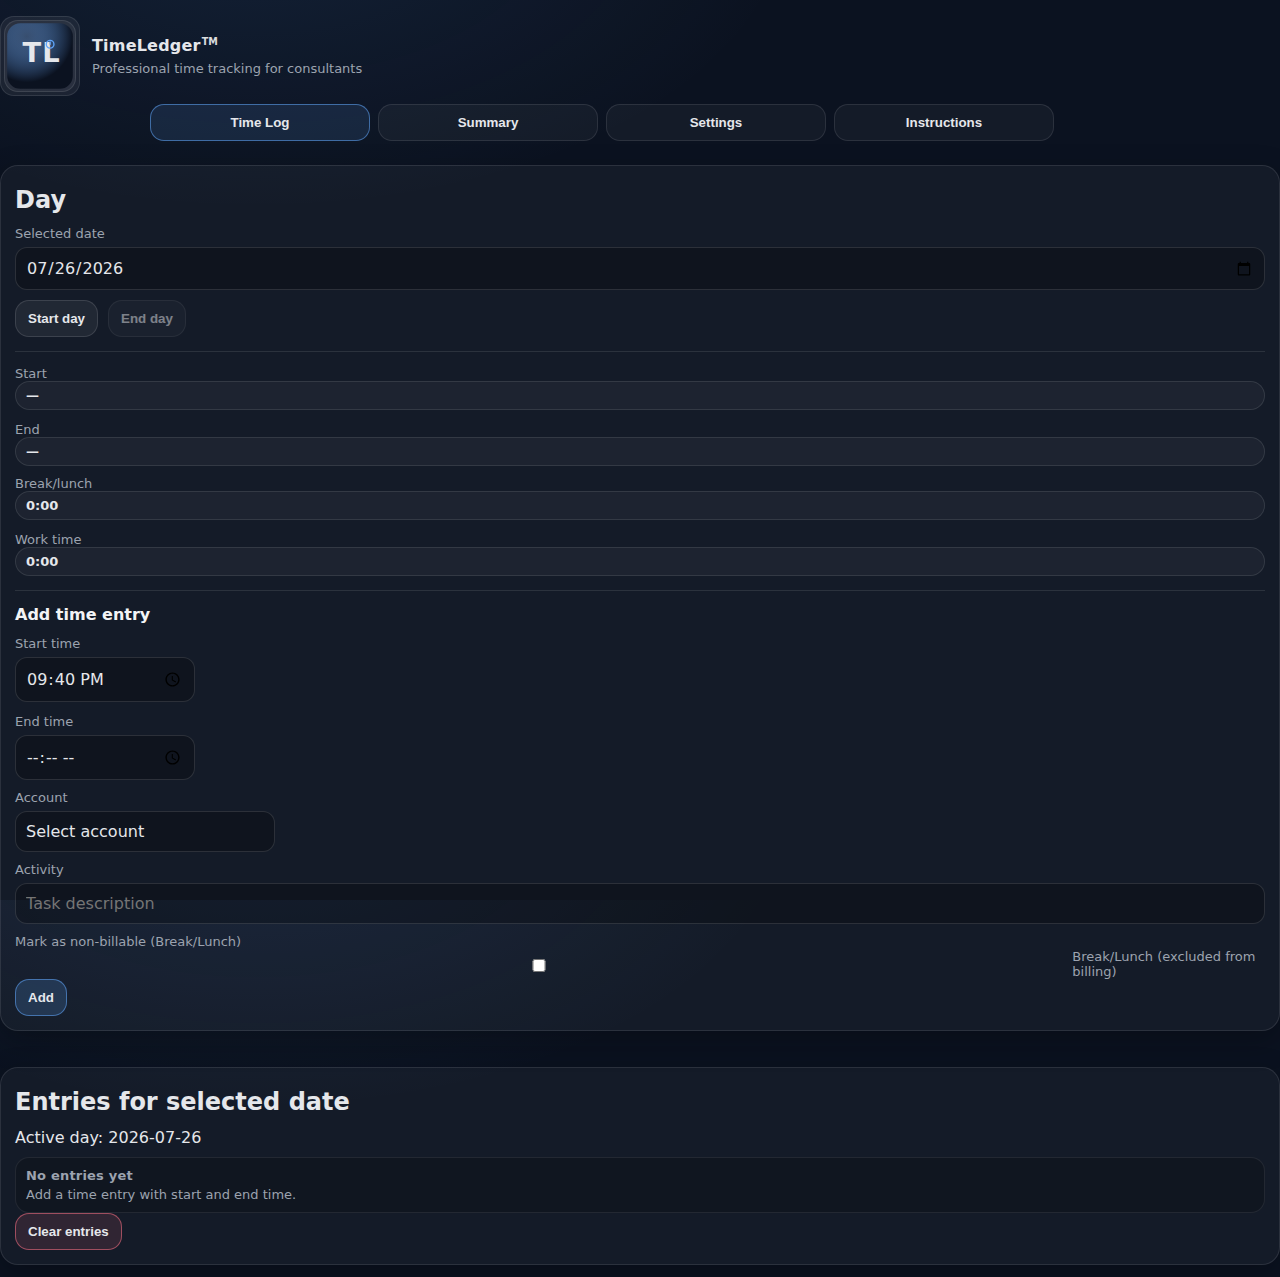
<file: index.html>
<!doctype html>
<html lang="sv">
<head>
  <meta name="mobile-web-app-capable" content="yes">
  <meta charset="utf-8" />
  <meta name="viewport" content="width=device-width, initial-scale=1" />
  <title>Faktura – Jubrion AB</title>
  <link rel="stylesheet" href="styles.css?v=26" />
  <link rel="manifest" href="manifest.webmanifest" />
  <meta name="theme-color" content="#60a5fa" />
  <link rel="icon" sizes="192x192" href="icons/icon-192.png" />
  <link rel="apple-touch-icon" href="icons/icon-192.png" />
  <meta name="apple-mobile-web-app-capable" content="yes" />
  <meta name="apple-mobile-web-app-status-bar-style" content="default" />

  
</head>
<body>
  <header class="topbar">
    <div class="brand">
      <div class="logo">
       <img src="icons/timmeloggen-logo.svg" alt="TimeLedger" class="logoImg" />
      </div>
      <div>
        <div class="title">
          TimeLedger<span class="tm">TM</span>
        </div>
        <div class="sub">
          Professional time tracking for consultants
        </div>
      </div>
    </div>


  </header>

  <nav class="tabs">
    <button class="tab active" data-tab="log">Time Log</button>
    <button class="tab" data-tab="history">Summary</button>
    <button class="tab" data-tab="settings">Settings</button>
    <button class="tab" data-tab="instructions">Instructions</button>
  </nav>
  

  
  <main class="container">

    <!-- Konton -->
    <section class="panel" id="tab-accounts">
      <div class="card">

        <div class="row" style="margin-bottom:10px;">
          <button type="button" class="secondary" id="backToSettingsBtn">Back to Settings</button>
        </div>

        <h2>Accounts/Projects</h2>

        <div class="row">
          <div class="grow">
            <input id="accountName" type="text" placeholder="Eg: 3010, Account X, Customer Y..." />
          </div>
          <button id="addAccountBtn" class="primary">Add Entry</button>
        </div>

        <div class="list" id="accountList"></div>
      </div>
    </section>

    <!-- Tidsloggning -->
    <section class="panel active" id="tab-log">
      <div class="grid">
        <div class="card">
          <h2>Day</h2>
      
        <div class="row">
          <div class="grow">
            <label>Selected date</label>
            <input id="activeDate" type="date" />
          </div>
        </div>

        <div class="row">
          <button id="startDayBtn">Start day</button>
          <button id="endDayBtn" class="secondary">End day</button>
        </div>

          <hr class="sep" />

          <div class="grid">
            <div>
              <label>Start</label>
              <div class="pill" id="dayStartView">—</div>
            </div>
            <div>
              <label>End</label>
              <div class="pill" id="dayEndView">—</div>
            </div>
          </div>

          <div class="grid" style="margin-top:10px;">
            <div>
              <label>Break/lunch</label>
              <div class="pill" id="breakView">0:00</div>
            </div>
            <div>
              <label>Work time</label>
              <div class="pill" id="workView">0:00</div>
            </div>
          </div>

          <hr class="sep" />

          <h3>Add time entry</h3>

          <div class="grid">
            <div>
              <label>Start time</label>
              <input id="slotStart" type="time" />
            </div>
            <div>
              <label>End time</label>
              <input id="slotEnd" type="time" />
            </div>
          </div>

          <div style="margin-top:10px;">
            <label>Account</label>
            <select id="slotAccount"></select>
          </div>

          <div style="margin-top:10px;">
            <label>Activity</label>
            <input id="slotText" type="text" placeholder="Task description" />
          </div>

          <div class="checklist" style="margin-top:10px;">
            <div class="rowline">
              <label class="badge">Mark as non-billable (Break/Lunch)</label>
              <label style="display:flex; gap:10px; align-items:center; margin:0;">
                <input id="slotIsBreak" type="checkbox" />
                <span class="muted">Break/Lunch (excluded from billing)</span>
              </label>

              <div style="flex:1"></div>
              <button id="addSlotBtn" class="primary">Add</button>
            </div>
          </div>
        </div>

        <div class="card">
          <h2>Entries for selected date</h2>
          <div class="hint" id="dayKeyView"></div>

          <div class="list" id="slotList"></div>

          <div class="actions">
            <button id="clearTodayBtn" class="danger">Clear entries</button>
          </div>
        </div>
      </div>
    </section>

    <!-- Sammanställning -->
    <section class="panel" id="tab-history">
      <div class="card">
        <h2>Summary</h2>
       
        <div class="row">
          <div class="grow">
            <label>Period</label>
            <select id="periodType">
              <option value="day">Day</option>
              <option value="week">Week</option>
              <option value="month">Month</option>
            </select>
          </div>

          <div class="grow">
            <label>Date</label>
            <input id="periodDate" type="date" />
          </div>

          <button id="refreshHistoryBtn" class="primary">Refresh</button>
        </div>

        <hr />

        <h3>Supporting documents</h3>
        <p class="muted">Export for selected month and account (billable hours only)</p>

        <div class="row">
          <div class="grow">
            <label>Account</label>
            <select id="invoiceAccount"></select>
          </div>

          <div class="grow">
            <label>Month</label>
            <input id="invoiceMonth" type="month" />
          </div>

          <button id="openInvoiceHtmlBtn" class="secondary">Open invoice</button>
          <button id="openUnderlagHtmlBtn" class="secondary">Open details</button>
        </div>
        
        <hr />

        <h3>Forecast (target 3,2 h per working day)</h3>
        <p class="muted">Based on hours to date and continued pace toward target.</p>

        <div class="grid">
          <div class="card" style="margin:0;">
            <h3>Forecast</h3>
            <div id="forecastBox"></div>
          </div>
        </div>

        <div class="grid">
          <div class="card" style="margin:0;">
            <h3>Overview</h3>
            <div id="overviewBox"></div>
          </div>

          <div class="card" style="margin:0;">
            <h3>Per account</h3>
            <div id="perAccountBox"></div>
          </div>
        </div>

        <hr class="sep" />

        <h3>Time entries</h3>
        <div class="list" id="historyList"></div>
      </div>
    </section>

    <section class="panel" id="tab-settings">
      <div class="card">
        <h2>Settings</h2>
    
        <!-- KNAPPRAD -->
        <div class="row">
          <button type="button" class="secondary" id="goAccountsBtn">Accounts</button>
          <button type="button" class="secondary" onclick="location.href='settings.html'">Invoice Settings</button>
          <button type="button" class="secondary" id="goBackupBtn">Backup / Restore</button>
        </div>
    
        <!-- HÄR = direkt under knappraden -->
        <section class="menu" id="backupSection" style="display:none; margin-top:12px;">
          <button id="btnBackupExport" type="button">Backup</button>
          <button id="btnBackupImport" type="button">Restore</button>
          <button id="btnUndoRestore" class="secondary" type="button">Undo restore</button>
          <input id="backupFileInput" type="file" accept="application/json" hidden />
        </section>
    
        <p class="muted" style="margin-top:10px;">
          Configure accounts, invoice settings, and backup/restore.
        </p>
      </div>
    </section>

    <section class="panel" id="tab-instructions">
      <div class="card">
        <h2>Instructions</h2>
        <p class="muted">
          Quick start:
          <br/>1) Configure Invoice Settings
          <br/>2) Add Accounts
          <br/>3) Log time daily
          <br/>4) Use Summary to generate invoices and details
        </p>

        <div class="row" style="margin-top:10px;">
          <button type="button" class="secondary" onclick="location.href='instructions.html'">Open full guide</button>
        </div>
      </div>
    </section>
    
  </main>

  <script src="app.js?v=26"></script>
  
  <div id="printArea" aria-hidden="true"></div>
</body>
</html>
</file>
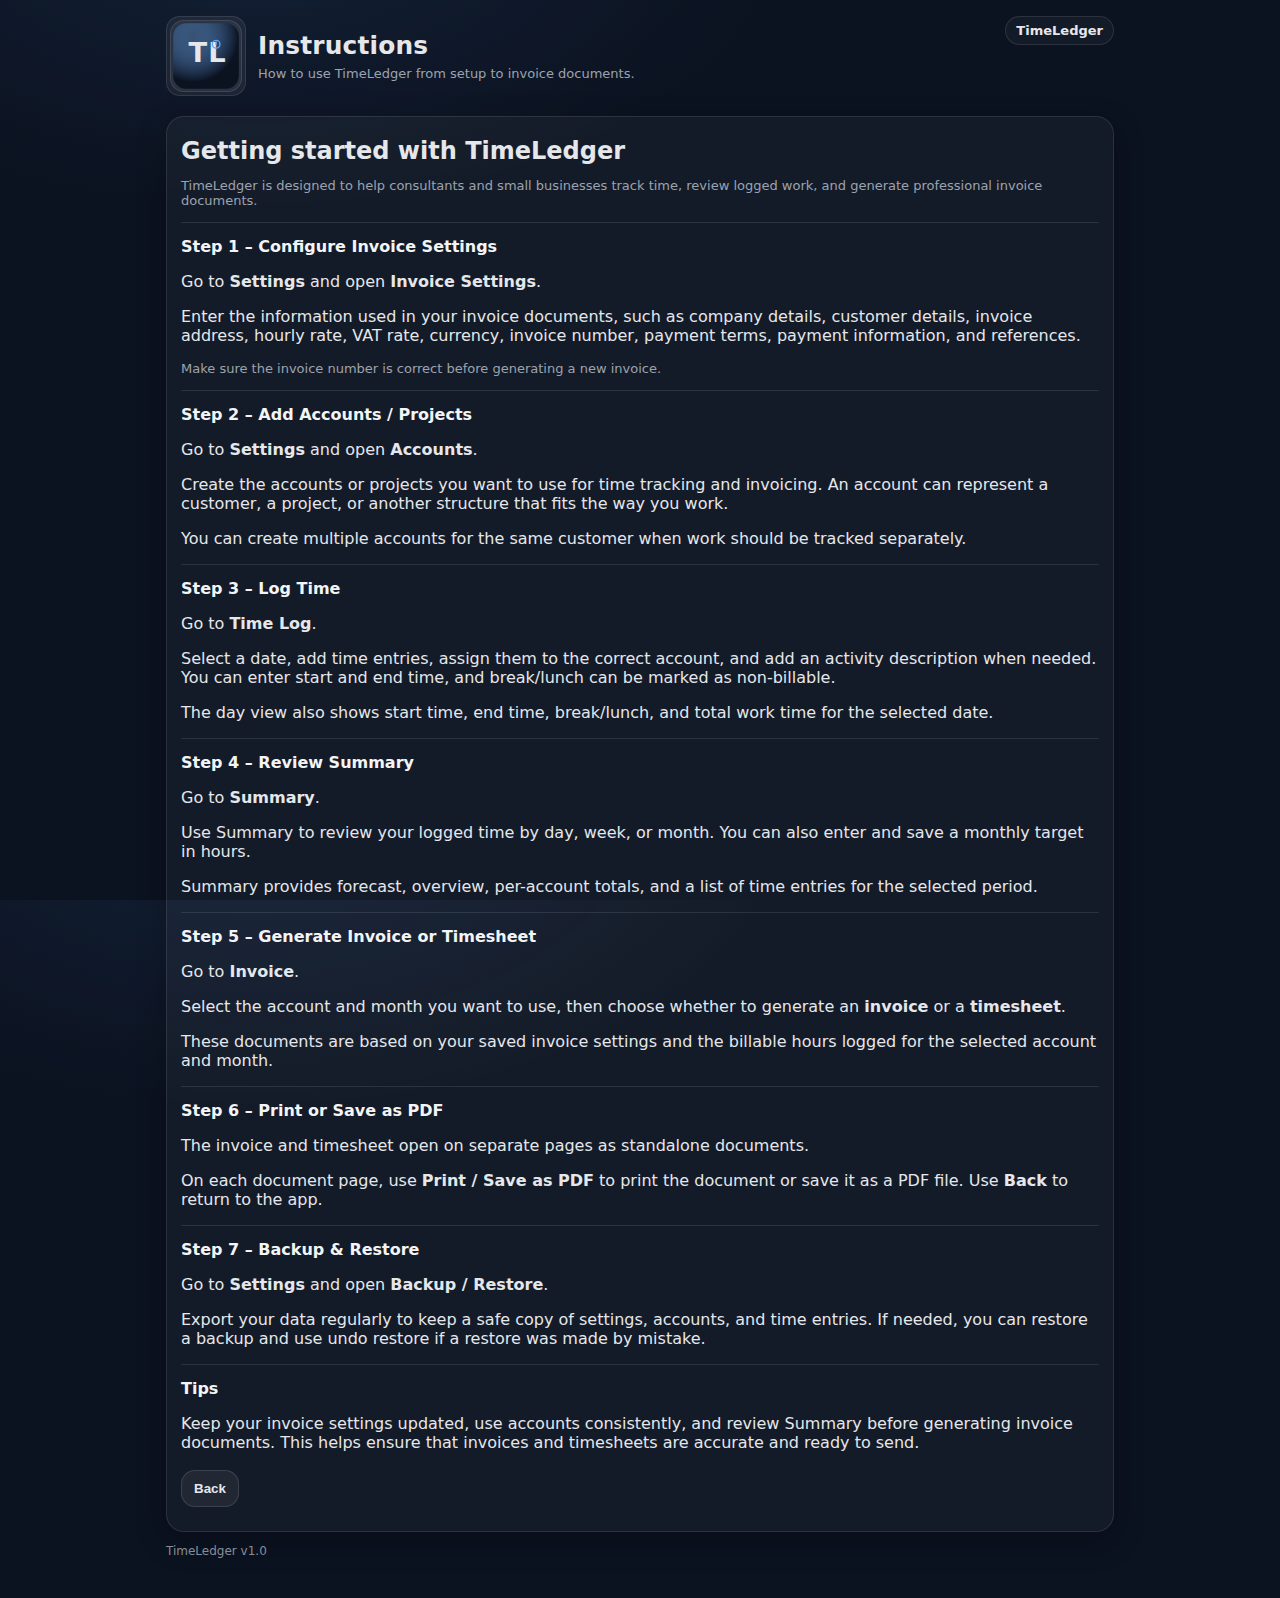
<file: instructions.html>
<!doctype html>
<html lang="en">
<head>
  <meta charset="utf-8" />
  <meta name="viewport" content="width=device-width,initial-scale=1" />
  <title>Instructions – TimeLedger</title>
  <link rel="stylesheet" href="styles.css?v=27" />
</head>
<body>
  <div class="wrap">
    <div class="topbar">
      <div class="brand">
        <div class="logo">
          <img src="icons/timmeloggen-logo.svg" alt="TimeLedger" class="logoImg" />
        </div>
        <div>
          <h1>Instructions</h1>
          <div class="sub">How to use TimeLedger from setup to invoice documents.</div>
        </div>
      </div>
      <div class="pill">TimeLedger</div>
    </div>

    <div class="grid">
      <div class="card">
        <h2>Getting started with TimeLedger</h2>
        <p class="muted">
          TimeLedger is designed to help consultants and small businesses track time, review logged work, and generate professional invoice documents.
        </p>

        <hr class="sep" />

        <h3>Step 1 – Configure Invoice Settings</h3>
        <p>
          Go to <strong>Settings</strong> and open <strong>Invoice Settings</strong>.
        </p>
        <p>
          Enter the information used in your invoice documents, such as company details, customer details, invoice address, hourly rate, VAT rate, currency, invoice number, payment terms, payment information, and references.
        </p>
        <p class="muted">
          Make sure the invoice number is correct before generating a new invoice.
        </p>

        <hr class="sep" />

        <h3>Step 2 – Add Accounts / Projects</h3>
        <p>
          Go to <strong>Settings</strong> and open <strong>Accounts</strong>.
        </p>
        <p>
          Create the accounts or projects you want to use for time tracking and invoicing. An account can represent a customer, a project, or another structure that fits the way you work.
        </p>
        <p>
          You can create multiple accounts for the same customer when work should be tracked separately.
        </p>

        <hr class="sep" />

        <h3>Step 3 – Log Time</h3>
        <p>
          Go to <strong>Time Log</strong>.
        </p>
        <p>
          Select a date, add time entries, assign them to the correct account, and add an activity description when needed.
          You can enter start and end time, and break/lunch can be marked as non-billable.
        </p>
        <p>
          The day view also shows start time, end time, break/lunch, and total work time for the selected date.
        </p>

        <hr class="sep" />

        <h3>Step 4 – Review Summary</h3>
        <p>
          Go to <strong>Summary</strong>.
        </p>
        <p>
          Use Summary to review your logged time by day, week, or month. You can also enter and save a monthly target in hours.
        </p>
        <p>
          Summary provides forecast, overview, per-account totals, and a list of time entries for the selected period.
        </p>

        <hr class="sep" />

        <h3>Step 5 – Generate Invoice or Timesheet</h3>
        <p>
          Go to <strong>Invoice</strong>.
        </p>
        <p>
          Select the account and month you want to use, then choose whether to generate an <strong>invoice</strong> or a <strong>timesheet</strong>.
        </p>
        <p>
          These documents are based on your saved invoice settings and the billable hours logged for the selected account and month.
        </p>

        <hr class="sep" />

        <h3>Step 6 – Print or Save as PDF</h3>
        <p>
          The invoice and timesheet open on separate pages as standalone documents.
        </p>
        <p>
          On each document page, use <strong>Print / Save as PDF</strong> to print the document or save it as a PDF file. Use <strong>Back</strong> to return to the app.
        </p>

        <hr class="sep" />

        <h3>Step 7 – Backup &amp; Restore</h3>
        <p>
          Go to <strong>Settings</strong> and open <strong>Backup / Restore</strong>.
        </p>
        <p>
          Export your data regularly to keep a safe copy of settings, accounts, and time entries. If needed, you can restore a backup and use undo restore if a restore was made by mistake.
        </p>

        <hr class="sep" />

        <h3>Tips</h3>
        <p>
          Keep your invoice settings updated, use accounts consistently, and review Summary before generating invoice documents. This helps ensure that invoices and timesheets are accurate and ready to send.
        </p>

        <div class="row" style="margin-top:18px;">
          <button type="button" class="secondary" onclick="history.back()">Back</button>
        </div>
      </div>
    </div>

    <div class="foot">
      TimeLedger v1.0
    </div>
  </div>
</body>
</html>
</file>
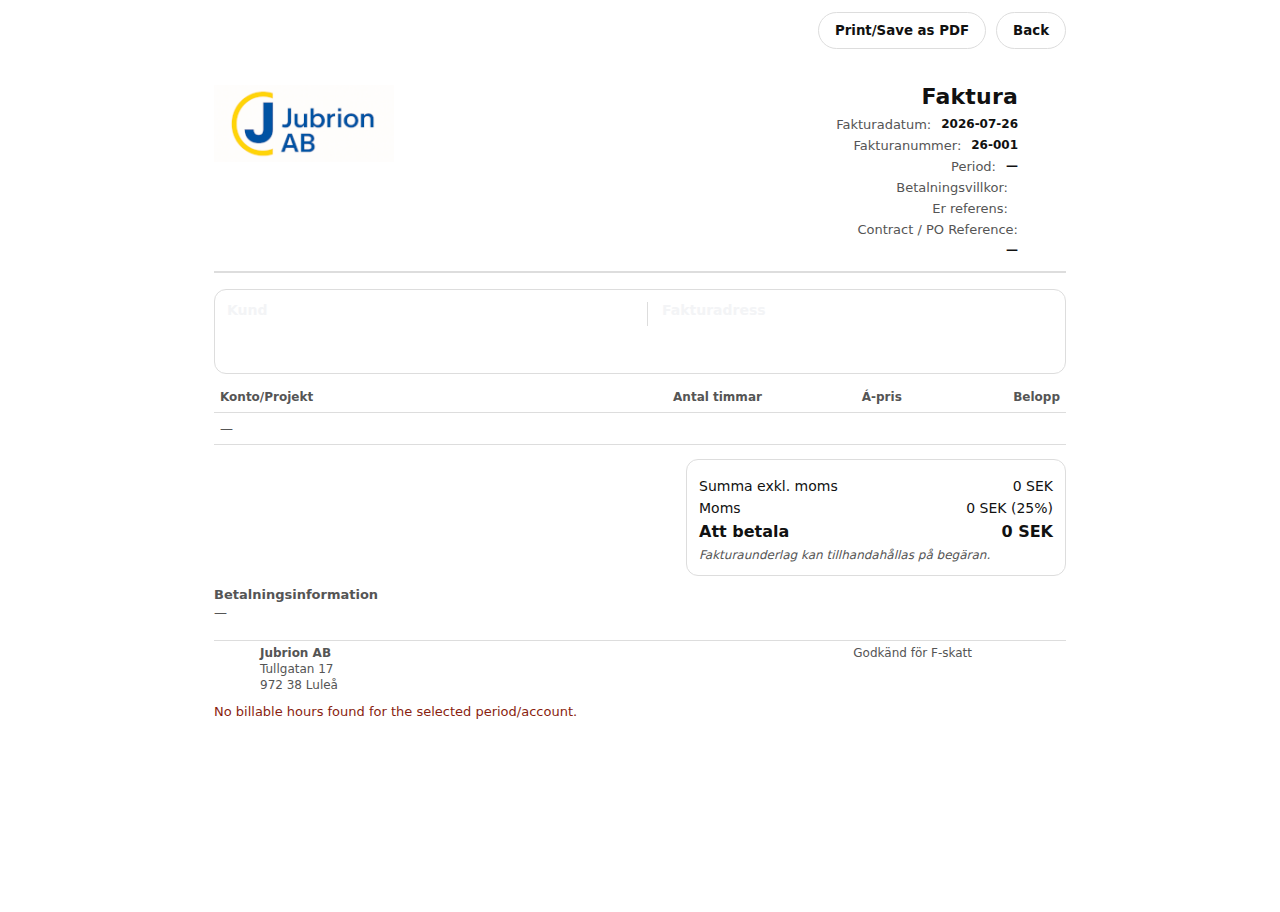
<file: invoice.html>
<!doctype html>
<html lang="sv">
<head>
  <link rel="stylesheet" href="styles.css" />
  <meta charset="utf-8" />
  <meta name="viewport" content="width=device-width,initial-scale=1" />
  <title>Faktura</title>

  <style>
    :root{
      --text:#111; --muted:#555; --line:#ddd; --bg:#fff;
      --accent:#1e63d5; --r:12px;
      --font: system-ui, -apple-system, BlinkMacSystemFont, "Segoe UI", Roboto, Arial, sans-serif;
    }
    html,body{ background:var(--bg); color:var(--text); font-family:var(--font); margin:0; }
    .page{ max-width: 900px; margin: 0 auto; padding: 24px; }

    /* ===== Actions (print/back) ===== */
    .invoice-actions{
      display:flex;
      justify-content:flex-end;
      gap:10px;
      margin: 12px auto 12px;
      max-width: 900px;
      padding: 0 24px;
    }
    .invoice-actions button{
      padding:10px 16px;
      border-radius:999px;
      border:1px solid #ddd;
      background:#fff;
      cursor:pointer;
      font-weight:700;
      font-family:inherit;
      -webkit-tap-highlight-color: transparent;
      touch-action: manipulation;
    }
    .invoice-actions button:hover{ background:#f3f6fb; }
    @media print{
      .noPrint{ display:none !important; }
    }

    /* ===== Header: 2 kolumner (logo | meta) ===== */
    .top{
      display:grid;
      grid-template-columns: 1fr 320px;
      gap:16px;
      align-items:start;
      border-bottom:2px solid var(--line);
      padding-bottom:14px;
      margin-bottom:16px;
    }
    .logoCol{ min-width:0; }

    /* Meta högerjusterad + indragen */
    .metaCol{
      min-width:0;
      text-align:right;
      padding-right:48px;
    }
    .invTitle{
      margin:0 0 8px;
      font-size:22px;
      line-height:1.1;
    }
    .metaList{ display:grid; gap:6px; }
    .metaRow{ display:flex; gap:10px; justify-content:flex-end; }

    /* labels (k) */
    .metaRow .k{ color:var(--muted); font-size:13px; }

    /* values (v) - SNÄVARE: 1px mindre + lite mindre tyngd */
    .metaRow .v{
      font-weight:600;     /* var 700 */
      font-size:12px;      /* var default (ärvde ~14), nu 1px mindre än label */
      letter-spacing:0;
    }

    /* Logga */
    .invoice-logo{
      width:180px;
      height:auto;
      max-width:100%;
      object-fit:contain;
      display:block;
    }
    .logoFallback{
      width:180px;
      padding:10px;
      border:1px dashed var(--line);
      border-radius: var(--r);
      color: var(--muted);
      font-size:12px;
      text-align:center;
    }

    /* ===== Boxes + table ===== */
    .box{ border:1px solid var(--line); border-radius:var(--r); padding:12px; background:#fff; }
    .box h3{ margin:0 0 8px; font-size:14px; }
    .small{ color:var(--muted); font-size:13px; line-height:1.35; margin:0; }

    /* ===== Address: två kolumner i samma ruta ===== */
    .addrBox{ margin:3px 0 9px; }
    .addrGrid{
      display:grid;
      grid-template-columns: 1fr 1fr;
      gap:14px;
      align-items:start;
    }
    .addrCol + .addrCol{
      border-left: 1px solid var(--line);
      padding-left: 14px;
    }

    table{
      width:100%;
      border-collapse:collapse;
      margin-top:8px;
      font-size:13px;
    }
    
    th, td{
      border-bottom:1px solid var(--line);
      padding:7px 6px;
      text-align:left;
      vertical-align:top;
      line-height:1.2;
    }
    
    th{
      font-size:12px;
      color:var(--muted);
      font-weight:700;
    }
    td.right, th.right{ text-align:right; }
    td.nowrap{ white-space:nowrap; }

    /* Totalt timmar-rad */
    tr.total-hours td{
      border-bottom: 1px solid var(--line);
      padding-top: 12px;
      padding-bottom: 12px;
      font-weight: 700;
      background: rgba(0,0,0,0.02);
    }

    /* ===== Sum box ===== */
    .sum{ margin-top:14px; display:flex; justify-content:flex-end; }
    .sumBox{ width:380px; border:1px solid var(--line); border-radius:var(--r); padding:12px; background:#fff; }
    .sumRow{ display:flex; justify-content:space-between; gap:12px; margin:6px 0; font-size:14px; }
    .sumRow strong{ font-size:16px; }

    .warn{ margin:10px 0 0; color:#8a1f11; font-size:13px; }

    /* ===== Footer ===== */
    .footer{
      margin-top:18px;
      border-top:1px solid var(--line);
      padding-top:10px;        /* var 12px - SNÄVARE */
      color:var(--muted);
      font-size:12px;          /* var 13px - SNÄVARE */
      line-height:1.25;        /* var 1.4 - SNÄVARE */
    }

    /* ===== Footer ===== */
    .footer{
      margin-top:18px;
      border-top:0;            /* <-- bort med linjen här */
      padding-top:0;           /* <-- ingen "tomrad" */
      color:var(--muted);
      font-size:12px;
      line-height:1.25;
    }
    
    /* Linjen flyttas "ner" in i footern och kan ligga tight mot texten */
    .footer::before{
      content:"";
      display:block;
      border-top:1px solid var(--line);
      margin: 0 0 4px 0;       /* <-- justera 2–6px för hur tight du vill ha den */
    }

    .footerInner{
      max-width: 760px;
      margin: 0 auto;
      display:grid;
      grid-template-columns: 1fr 1fr;
      gap:24px;                /* var 32px - SNÄVARE */
    }
    .footerCol{ min-width:0; }
    .footerCol.rightCol{
      text-align:right;
      padding-right:48px;
    }

    /* BONUS: minska vertikal höjd per rad i footer */
    .footerCol > div{ margin: 1px 0; } /* snävare rader */

    /* ===== Mobil (SKÄRM) ===== */
    @media (max-width: 720px){
      .top{ grid-template-columns: 1fr; }
      .metaCol{ text-align:right; padding-right:12px; }
      .metaRow{ justify-content:flex-end; }
      .invoice-logo{ width:160px; }

      .addrGrid{ grid-template-columns: 1fr; }
      .addrCol + .addrCol{
        border-left:0;
        padding-left:0;
        border-top:1px solid var(--line);
        padding-top:12px;
        margin-top:6px;
      }

      .footerInner{ gap:14px; }           /* var 16px - lite snävare */
      .footerCol.rightCol{ padding-right:12px; }
    }

    /* ===== PRINT / PDF ===== */
    @media print{
      @page{ margin:12mm; }

      body{
        background:#fff !important;
        color:#000 !important;
        display:block !important;
        min-height:auto !important;
      }

      .page{
        max-width:none;
        padding:12mm;
        display:block !important;
      }

      .top{
        grid-template-columns: 1fr 1fr;
        margin-bottom:10mm;
      }
      .metaCol{ padding-right:0; }

      .addrGrid{
        grid-template-columns: 1fr 1fr !important;
      }
      .addrCol + .addrCol{
        border-left:1px solid var(--line) !important;
        border-top:0 !important;
        padding-left:14px !important;
        padding-top:0 !important;
        margin-top:0 !important;
      }

      .addrBox{
        break-inside: avoid;
        page-break-inside: avoid;
        margin: 0 0 8mm;
      }

      table{ margin-top:0; }
      .footer{ margin-top:10mm; }

      /* ===== FIXED FOOTER I PRINT ===== */
      .page{
        padding-bottom: 20mm;   /* var 22mm - SNÄVARE (justera 18–22mm vid behov) */
      }

      .footer{
        position: fixed;
        left: 12mm;
        right: 12mm;
        bottom: 12mm;
        border-top:0;          /* <-- viktigt: ingen dubbel-linje */
        padding-top:0;         /* <-- bort med extra luft */
        background:#fff;
        margin: 0;
      }
      .footer::before{
        border-top:1px solid var(--line);
        margin: 0 0 4mm 0;     /* <-- tight i print, justera 3–6mm om du vill */
      } 
    }
  </style>
</head>

<body>
  <div class="invoice-actions noPrint">
    <button type="button" id="printBtn">Print/Save as PDF</button>
    <button type="button" onclick="history.back()">Back</button>
  </div>

  <div class="noPrint" style="padding:0 24px; color:#b00; font-weight:700;">
  </div>

  <div class="page">
    <div class="top">
      <div class="logoCol">
        <img
          src="icons/Jubrion_AB_logo_horizontal_192.png"
          alt=""
          id="companyLogo"
          class="invoice-logo"
          onerror="this.replaceWith(Object.assign(document.createElement('div'),{className:'logoFallback',textContent:'LOGGA saknas'}))"
        />
      </div>

      <div class="metaCol">
        <h1 class="invTitle">Faktura</h1>
        <div class="metaList">
          <div class="metaRow"><span class="k">Fakturadatum:</span> <span class="v" id="invoiceDate">—</span></div>
          <div class="metaRow"><span class="k">Fakturanummer:</span> <span class="v" id="invoiceNo">—</span></div>
          <div class="metaRow"><span class="k">Period:</span> <span class="v" id="periodLabel">—</span></div>
          <div class="metaRow"><span class="k">Betalningsvillkor:</span> <span class="v" id="paymentTerms">—</span></div>
          <div class="metaRow"><span class="k">Er referens:</span> <span class="v" id="yourRef">—</span></div>
          <div class="metaRow">
            <span class="k">Contract / PO Reference:</span>
          </div>
          <div class="metaRow">
            <span class="v" id="contractRef">—</span>
          </div>
        </div>
      </div>
    </div>

    <!-- EN box, två kolumner -->
    <div class="box addrBox">
      <div class="addrGrid">
        <div class="addrCol">
          <h3>Kund</h3>
          <p class="small">
            <span id="invCustomerName"></span><br/>
            <span id="invCustomerStreet"></span><br/>
            <span id="invCustomerCity"></span>
          </p>
      </div>

      <div class="addrCol">
        <h3>Fakturadress</h3>
        <p class="small">
          <span id="invInvoiceEmail"></span>
        </p>
      </div>
    </div>
  </div>

    <table aria-label="Fakturarader">
      <thead>
        <tr>
          <th>Konto/Projekt</th>
          <th class="right nowrap">Antal timmar</th>
          <th class="right nowrap">Á-pris</th>
          <th class="right nowrap">Belopp</th>
        </tr>
      </thead>
      <tbody id="rows"></tbody>
    </table>

    <div class="sum">
      <div class="sumBox">
        <div class="sumRow"><span>Summa exkl. moms</span><span id="sumEx">0 SEK</span></div>
        <div class="sumRow"><span>Moms</span><span id="vat">0 SEK</span></div>
        <div class="sumRow"><strong>Att betala</strong><strong id="total">0 SEK</strong></div>

        <div class="small muted" style="margin-top:6px;font-size:12px;font-style:italic">
          Fakturaunderlag kan tillhandahållas på begäran.
        </div>
      </div>
    </div>
        
    <div class="payment-note small" style="margin-top:10px;">
      <strong>Betalningsinformation</strong><br/>
      <span id="paymentNote">—</span>
    </div>
    
    <div class="footer">
      <div class="footerInner">
        <div class="footerCol">
          <div><strong id="ftCompany">Jubrion AB</strong></div>
          <div id="ftStreet">Tullgatan 17</div>
          <div id="ftCity">972 38 Luleå</div>
          <div id="ftEmail"></div>
          <div id="ftContact"></div>
        </div>
        
        <div class="footerCol rightCol">
          <div id="ftBank"></div>
          <div id="ftOrgNo"></div>
          <div id="ftVatNo"></div>
          <div id="ftFtax"></div>
        </div>
      </div>
    </div>

    <div id="warn" class="warn" style="display:none;"></div>
  </div>
  
<script src="settings.js"></script>
  
<script>
  function getDefaultSettings() {
    return {
      invoiceNo: "26-001",
      hourlyRate: 650,
      vatRate: 0.25,
      company: {
        address: {
          street: "",
          postalCode: "",
          city: "",
          country: "Sweden"
        }
      }
    };
  }
  
  const settings = loadSettings();

  const companyName = (settings.companyName || "Jubrion AB").trim();
  const logo = document.getElementById("companyLogo");
  if (logo) logo.alt = companyName;
  
  const paymentTermsDays = Number(settings.paymentTermsDays || 30);
  const yourRef = (settings.yourReference || "Sandra Ström").trim();
  
  console.log("SETTINGS OBJECT:", settings);
  console.log("invoiceNo in settings:", settings.invoiceNo);
  console.log("URL no param:", new URLSearchParams(location.search).get("no"));

  function incrementInvoiceNo(current) {
    const s = String(current || "").trim();
    // Ex: "26-001" → prefix "26-" + num "001"
    const m = s.match(/^(.*?)(\d+)$/);
    if (!m) return s || "1";
  
    const prefix = m[1];
    const numStr = m[2];
    const nextNum = String(Number(numStr) + 1).padStart(numStr.length, "0");
    return prefix + nextNum;
  }
  
  function saveSettingsInvoiceNo(newInvoiceNo) {
    const KEY = "tl_settings_v1";
    const raw = localStorage.getItem(KEY);
    const obj = raw ? JSON.parse(raw) : {};
    obj.invoiceNo = newInvoiceNo;
    localStorage.setItem(KEY, JSON.stringify(obj));
  }

  // ========= Print/Save (en binding + valfri inkrementering) =========
  (function () {
    const btn = document.getElementById("printBtn");
    if (!btn) return;
  
    btn.addEventListener("click", (e) => {
      e.preventDefault();
  
      const oldTitle = document.title;
  
      // Fakturanumret som används just nu
      const currentInvoiceNo = (invNo || "").trim() || "—";
  
      // Fråga användaren
      const ok = confirm(`Create invoice ${currentInvoiceNo} and increment the invoice number?`);
  
      // Skriv alltid ut / spara PDF
      window.print();
  
      if (ok) {
        const noFromUrl = (q.get("no") || "").trim();          // ditt fall: "26-001"
        const noFromSettings = (settings?.invoiceNo || "").trim(); // ditt fall: "26-001"
  
        // Inkrementera bara om URL-numret inte "tvingar" ett annat nummer än settings
        if (!noFromUrl || noFromUrl === noFromSettings) {
          const nextNo = incrementInvoiceNo(currentInvoiceNo);
          saveSettingsInvoiceNo(nextNo);
  
          // Uppdatera på skärmen direkt (valfritt men trevligt)
          const el = document.getElementById("invoiceNo");
          if (el) el.textContent = nextNo;
        } else {
          console.log("Not incrementing: invoice no is forced by URL param:", noFromUrl);
        }
      }
  
      setTimeout(() => {
        document.title = oldTitle;
      }, 1000);
    }, { passive: false });
  })();

  // ========= Query helpers =========
  const q = new URLSearchParams(location.search);
  const month = (q.get("month") || "").trim();                // "YYYY-MM"
  const rawAccount = (q.get("account") || "all").trim();      // kontoId eller "all"/"ALL"
  const accountParam = rawAccount.toLowerCase() === "all" ? "all" : rawAccount;
  const invNo = (q.get("no") || settings?.invoiceNo || "26-001").trim();
  document.title = `Faktura ${safeFilePart(invNo)} ${safeFilePart(companyName)}`;
  const price = Number(q.get("price") || settings?.hourlyRate || "650");
  const vatRate = Number(q.get("vat") || settings?.vatRate || "0.25");

  function safeFilePart(s) {
    return String(s || "")
      .replace(/[\\/:*?"<>|]+/g, "-")
      .replace(/\s+/g, " ")
      .trim();
  }
  function setPdfTitleForInvoice() {
    document.title = `Faktura ${safeFilePart(invNo)} ${safeFilePart(companyName)}`;
  }
  const invDate = q.get("date") || (() => {
    const d = new Date();
    const yyyy = d.getFullYear();
    const mm = String(d.getMonth() + 1).padStart(2, "0");
    const dd = String(d.getDate()).padStart(2, "0");
    return `${yyyy}-${mm}-${dd}`;
  })();

  // ========= Skriv in meta =========
  document.getElementById("invoiceNo").textContent = invNo;
  document.getElementById("invoiceDate").textContent = invDate;

  const ptd = Number(settings.paymentTermsDays);

  document.getElementById("paymentTerms").textContent =
    Number.isFinite(ptd) ? `${ptd} dagar` : "";

  document.getElementById("yourRef").textContent =
    (settings.yourReference || "").trim();

  document.getElementById("contractRef").textContent =
    (settings.contractRef || "").trim() || "—";

  document.getElementById("paymentNote").textContent =
    (settings.paymentNote || "").trim() || "—";
  
  // Footer (fallbacks = det du redan har idag)
  const ftCompany = companyName;  
  const ftStreet = (settings.companyStreet || "Tullgatan 17").trim();
  const postal = settings.companyPostalCode || "972 38";
  const city   = settings.companyCity || "Luleå";
  const ftCity = `${postal} ${city}`.trim();

  // Bankgiro
  const bankText = (settings.bankgiro || "").trim();
  document.getElementById("ftBank").textContent =
    bankText ? `Bankgiro: ${bankText}` : "";
  
  // Organisationsnummer
  const orgText = (settings.orgNo || "").trim();
  document.getElementById("ftOrgNo").textContent =
    orgText ? `Org.nr: ${orgText}` : "";

  // Momsregistreringsnummer (VAT)
  const vatText = (settings.vatNo || "").trim();
  document.getElementById("ftVatNo").textContent =
    vatText ? `Momsreg.nr: ${vatText}` : "";

  // Godkänd för F-skatt
  document.getElementById("ftFtax").textContent =
    "Godkänd för F-skatt";

  // Email
  const emailText = (settings.companyEmail || "").trim();
  document.getElementById("ftEmail").textContent =
    emailText ? `E-post: ${emailText}` : "";
  
  // Contact
  const contactText = (settings.contactLine || "").trim();
  document.getElementById("ftContact").textContent =
    contactText ? `Kontakt: ${contactText}` : "";

  document.getElementById("ftCompany").textContent = ftCompany;
  document.getElementById("ftStreet").textContent = ftStreet;
  document.getElementById("ftCity").textContent = ftCity;

  // Delivery address
  document.getElementById("invCustomerName").textContent =
    settings.customerName || "";
  
  document.getElementById("invCustomerStreet").textContent =
    settings.customerStreet || "";
  
  document.getElementById("invCustomerCity").textContent =
    settings.customerPostalCode && settings.customerCity
      ? `${settings.customerPostalCode} ${settings.customerCity}`
      : "";
  
  // Invoice email
  document.getElementById("invInvoiceEmail").textContent =
    settings.invoiceEmail || "";
  
  (function(){
    const el = document.getElementById("periodLabel");
    if (!el || !month) return;

    // month = "YYYY-MM"
    const [y, m] = month.split("-").map(Number);

    const from = new Date(y, m - 1, 1);
    const to   = new Date(y, m, 0); // sista dagen i månaden

    const fmt = (d) =>
      `${d.getFullYear()}-${String(d.getMonth()+1).padStart(2,"0")}-${String(d.getDate()).padStart(2,"0")}`;

    el.textContent = `${fmt(from)} – ${fmt(to)}`;
  })();

  // =========  =========
  function formatSEK(amount){
    const rounded = Math.round(Number(amount) || 0);
    const spaced = String(rounded).replace(/\B(?=(\d{3})+(?!\d))/g, " ");
    return `${spaced} SEK`;
  }

  function formatHours(h) {
    const n = Number(h) || 0;
    return n.toFixed(2).replace(".", ",");
  }

  function escapeHtml(s) {
    return String(s ?? "")
      .replaceAll("&", "&amp;")
      .replaceAll("<", "&lt;")
      .replaceAll(">", "&gt;")
      .replaceAll('"', "&quot;");
  }

  // ========= Read TimeLedger data =========
  function loadJSON(key, fallback) {
    try {
      const v = localStorage.getItem(key);
      return v ? JSON.parse(v) : fallback;
    } catch {
      return fallback;
    }
  }

  const ACC_KEYS = ["tl_accounts_v1", "tl_accounts_v2", "tl_accounts"];
  const DAY_KEYS = ["tl_days_v1", "tl_days_v2", "tl_days"];

  function loadFirst(keys, fallback) {
    for (const k of keys) {
      const v = loadJSON(k, null);
      if (v && (Array.isArray(v) ? v.length : Object.keys(v).length)) {
        return { key: k, value: v };
      }
    }
    return { key: "(ingen)", value: fallback };
  }

  const accRes = loadFirst(ACC_KEYS, []);
  const dayRes = loadFirst(DAY_KEYS, {});
  const accounts = accRes.value || [];
  const days = dayRes.value || {};

  const accNameById = new Map(accounts.map(a => [a.id, a.name]));

  // ========= Time helpers =========
  function parseTimeToMinutes(hhmm) {
    if (!hhmm || typeof hhmm !== "string" || !hhmm.includes(":")) return null;
    const [h, m] = hhmm.split(":").map(x => parseInt(x, 10));
    if (!Number.isFinite(h) || !Number.isFinite(m)) return null;
    return h * 60 + m;
  }

  function slotMinutes(s) {
    if (!s) return 0;

    if (s.durationMin != null) {
      const dm = Number(s.durationMin);
      if (Number.isFinite(dm) && dm > 0) return dm;
    }

    let a = s.startMin ?? null;
    let b = s.endMin ?? null;

    if (a == null || b == null) {
      const sa = s.start ?? s.from ?? s.startTime ?? s.slotStart ?? null;
      const sb = s.end ?? s.to ?? s.endTime ?? s.slotEnd ?? null;
      const pa = parseTimeToMinutes(sa);
      const pb = parseTimeToMinutes(sb);
      if (pa != null && pb != null) { a = pa; b = pb; }
    }

    a = Number(a);
    b = Number(b);
    if (!Number.isFinite(a) || !Number.isFinite(b) || b <= a) return 0;
    return b - a;
  }

  function isBreakSlot(s) {
    return !!(s && (s.isBreak ?? s.break ?? s.isPause));
  }

  // ========= Aggregate minutes per account =========
  const perAccMin = new Map();

  const dayKeys = Object.keys(days)
    .filter(k => month ? k.startsWith(month + "-") : true)
    .sort();

  for (const k of dayKeys) {
    const d = days[k];
    const slots = (d && Array.isArray(d.slots)) ? d.slots : [];
    for (const s of slots) {
      if (isBreakSlot(s)) continue;

      const accId = (s.accountId || "");
      if (accountParam !== "all" && accId !== accountParam) continue;

      const mins = slotMinutes(s);
      if (!mins) continue;

      perAccMin.set(accId, (perAccMin.get(accId) || 0) + mins);
    }
  }

  // ========= Render invoice rows =========
  const rowsEl = document.getElementById("rows");
  let sumEx = 0;
  let totalBillableMinutes = 0;

  const entries = [...perAccMin.entries()]
    .map(([accId, min]) => ({
      accId,
      min,
      name: accNameById.get(accId) || (accId ? accId : "(ej valt)")
    }))
    .sort((a, b) => b.min - a.min);

  if (!entries.length) {
    const warn = document.getElementById("warn");
    warn.style.display = "block";
    warn.textContent = "No billable hours found for the selected period/account.";
    rowsEl.innerHTML = `<tr><td colspan="4" class="small">—</td></tr>`;
  } else {
    for (const e of entries) {
      totalBillableMinutes += e.min;

      const hours = e.min / 60;
      const amountRaw = hours * price;
      const amount = Math.round(amountRaw);

      sumEx += amount;

      const tr = document.createElement("tr");
      tr.innerHTML = `
        <td>${escapeHtml(e.name)}</td>
        <td class="right nowrap">${formatHours(hours)}</td>
        <td class="right nowrap">${formatSEK(price)}</td>
        <td class="right nowrap">${formatSEK(amount)}</td>
      `;
      rowsEl.appendChild(tr);
    }

    // Totalt antal timmar
    const totalHours = totalBillableMinutes / 60;
    const trTot = document.createElement("tr");
    trTot.className = "total-hours";
    trTot.innerHTML = `
      <td>Totalt antal timmar</td>
      <td class="right nowrap">${formatHours(totalHours)}</td>
      <td></td>
      <td></td>
    `;
    rowsEl.appendChild(trTot);
  }

  const vat = Math.round(sumEx * vatRate);
  const total = sumEx + vat;

  document.getElementById("sumEx").textContent = formatSEK(sumEx);
  document.getElementById("vat").textContent = `${formatSEK(vat)} (${Math.round(vatRate * 100)}%)`;
  document.getElementById("total").textContent = formatSEK(total);
</script>
</body>
</html>
</file>
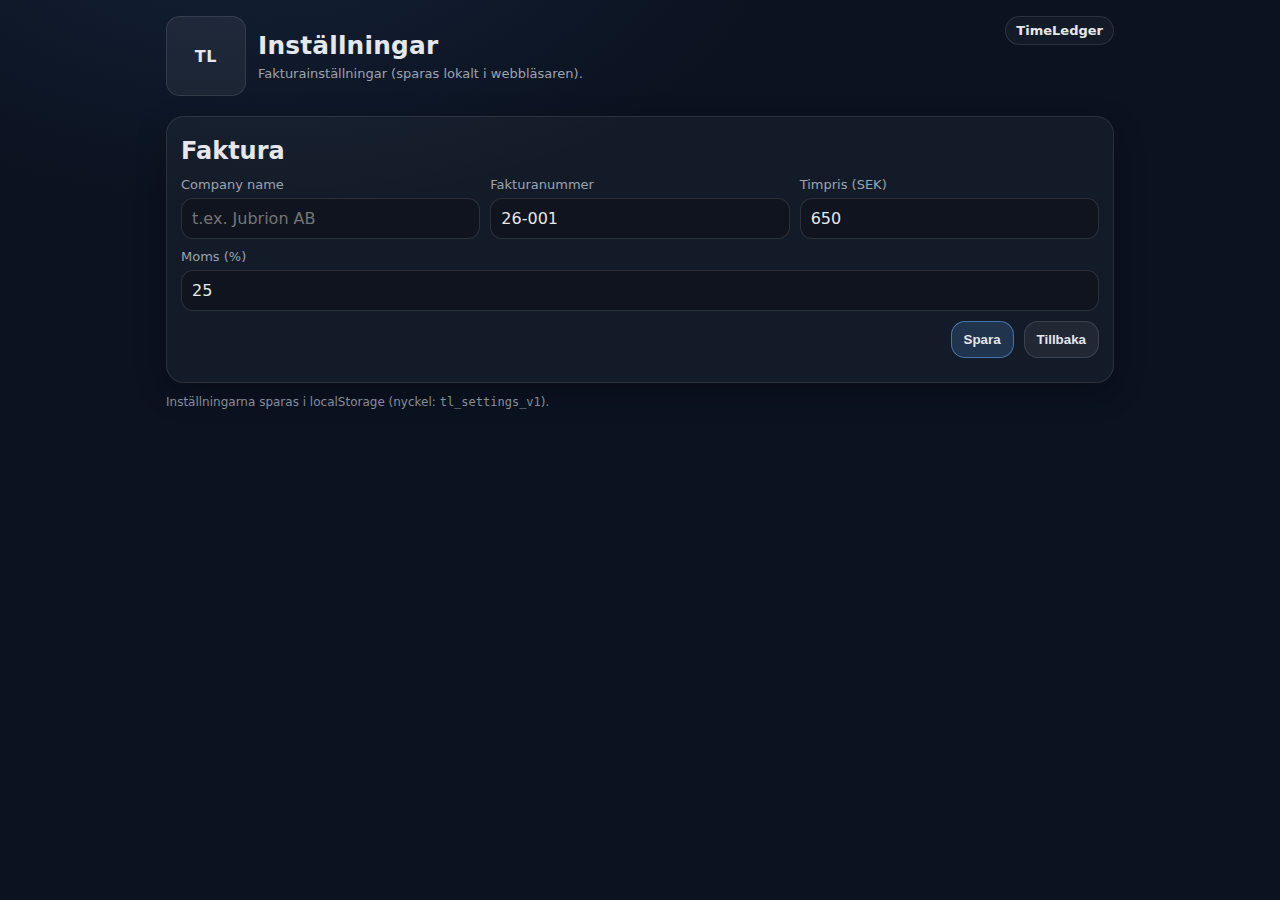
<file: settings.html>
<!doctype html>

<html lang="sv">
<head>
  <meta charset="utf-8" />
  <meta name="viewport" content="width=device-width,initial-scale=1" />
  <link rel="stylesheet" href="styles.css" />
  <title>Inställningar – TimeLedger</title>
</head>
<body>
  <div class="wrap">
    <div class="topbar">
      <div class="brand">
        <div class="logo">
          <div class="logoMark">TL</div>
        </div>
        <div>
          <h1>Inställningar</h1>
          <div class="sub">Fakturainställningar (sparas lokalt i webbläsaren).</div>
        </div>
      </div>
      <div class="pill">TimeLedger</div>
    </div>

    <div class="grid">
      <div class="card">
        <h2>Faktura</h2>

        <div class="row">
          <div class="grow">
            <label>Company name</label>
            <input id="s_companyName" type="text" placeholder="t.ex. Jubrion AB" />
          </div>
          <div class="grow">
            <label>Fakturanummer</label>
            <input id="s_invoiceNo" type="text" placeholder="t.ex. 26-002" />
          </div>

          <div class="grow">
            <label>Timpris (SEK)</label>
            <input id="s_rate" type="number" inputmode="decimal" placeholder="650" />
          </div>

          <div class="grow">
            <label>Moms (%)</label>
            <input id="s_vat" type="number" inputmode="decimal" placeholder="25" />
          </div>
        </div>

        <div class="row" style="justify-content:flex-end;">
          <button id="btnSave" class="primary">Spara</button>
          <button id="btnBack" class="secondary" type="button">Tillbaka</button>
        </div>

        <div id="status" class="muted" style="margin-top:10px;"></div>
      </div>
    </div>

    <div class="foot">
      Inställningarna sparas i localStorage (nyckel: <code>tl_settings_v1</code>).
    </div>
  </div>
  
  <script src="settings.js"></script>
  
  <script>
    const elNo  = document.getElementById("s_invoiceNo");
    const elRate = document.getElementById("s_rate");
    const elVat  = document.getElementById("s_vat");
    const status = document.getElementById("status");

    function hydrate(){
      const s = loadSettings();
      elNo.value = s.invoiceNo ?? "26-001";
      elRate.value = s.hourlyRate ?? 650;
      // lagra i settings som andel (0.25) i appen, men här redigerar man i %
      elVat.value = typeof s.vatRate === "number" ? Math.round(s.vatRate * 100) : 25;
    }

    document.getElementById("btnSave").addEventListener("click", () => {
      const companyName = (elCompany.value || "").trim();
      const invoiceNo = (elNo.value || "").trim() || "26-001";

      const hourlyRate = Number(elRate.value);
      const vatPercent = Number(elVat.value);

      if (!Number.isFinite(hourlyRate) || hourlyRate <= 0){
        alert("Ange ett giltigt timpris.");
        return;
      }
      if (!Number.isFinite(vatPercent) || vatPercent < 0 || vatPercent > 100){
        alert("Ange en giltig moms (0–100).");
        return;
      }

      const prev = loadSettings();
      const s = saveSettingsMerge({
        companyName,
        invoiceNo,
        hourlyRate,
        vatRate: vatPercent / 100
      });

      status.textContent = `Sparat: Fakturanummer ${s.invoiceNo}, Timpris ${s.hourlyRate} SEK, Moms ${Math.round(s.vatRate*100)}%.`;
    });

    document.getElementById("btnBack").addEventListener("click", () => history.back());

    hydrate();
  </script>
</body>
</html>
</file>
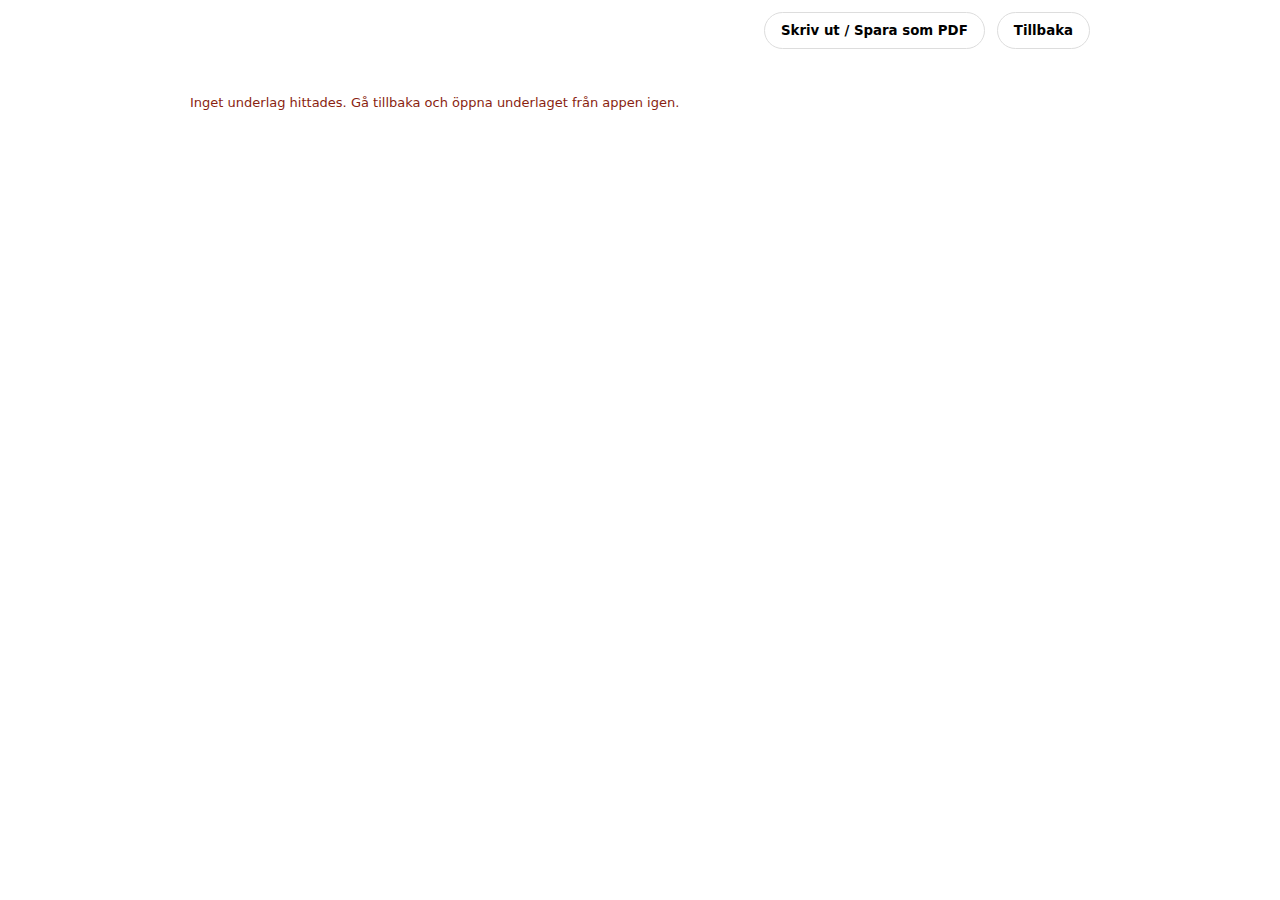
<file: underlag.html>
<!doctype html>
<html lang="sv">
<head>
  <meta charset="utf-8" />
  <meta name="viewport" content="width=device-width,initial-scale=1" />
  <title>Fakturaunderlag</title>
  <style>
    :root{
      --text:#111; --muted:#555; --line:#ddd; --bg:#fff;
      --r:12px;
      --font: system-ui, -apple-system, BlinkMacSystemFont, "Segoe UI", Roboto, Arial, sans-serif;
    }
    html,body{ background:var(--bg); color:var(--text); font-family:var(--font); margin:0; }
    .page{ max-width: 900px; margin: 0 auto; padding: 24px; }

    .actions{
      display:flex;
      justify-content:flex-end;
      gap:12px;
      margin: 12px auto 12px;
      max-width: 900px;
      padding: 0 24px;
    }
    .actions button{
      padding:10px 16px;
      border-radius:999px;
      border:1px solid #ddd;
      background:#fff;
      cursor:pointer;
      font-weight:700;
      font-family:inherit;
      -webkit-tap-highlight-color: transparent;
      touch-action: manipulation;
    }
    .actions button:hover{ background:#f3f6fb; }

    /* Konto + Aktivitet i samma kolumn (två rader) */
    .konto-aktivitet .konto{
      font-size: 13px;          /* samma som tabellen (font-size:13px) */
      color: var(--text);       /* samma som datum/tid/timmar */
      margin-bottom: 2px;
      line-height: 1.2;
      font-weight: 400;         /* normal */
    }

    .konto-aktivitet .aktivitet{
      font-size: 10px;          /* lite mindre */
      color: var(--muted);      /* utgråad */
      line-height: 1.2;
      font-weight: 400;
    }

    .logoCol{ min-width:0; }

    /* Logga */
    .invoice-logo{
      width:180px;
      height:auto;
      max-width:100%;
      object-fit:contain;
      display:block;
    }
    .logoFallback{
      width:180px;
      padding:10px;
      border:1px dashed var(--line);
      border-radius: var(--r);
      color: var(--muted);
      font-size:12px;
      text-align:center;
    }

    @media print{ .noPrint{ display:none !important; } }
    
    h1{ margin:0 0 8px; font-size:22px; }
    .kv{ margin: 10px 0 14px; color: var(--muted); font-size:13px; line-height:1.35; }

    .header{
      display:flex;
      align-items:flex-start;
      gap:16px;
      margin-bottom:12px;
    }

    .header img{
      height:42px;          /* lagom för underlag */
      width:auto;
    }

    .header .title{
      font-size:22px;
      font-weight:700;
    }
    
    table{
      width:100%;
      border-collapse:collapse;
      margin-top:10px;
      font-size:13px;              /* lite mindre */
      table-layout:auto;
    }
    th,td{ border-bottom:1px solid var(--line); padding:10px 8px; text-align:left; vertical-align:top; }
    th{ font-size:12px; color:var(--muted); font-weight:700; }
    td.right, th.right{ text-align:right; }
    td.nowrap, th.nowrap{ white-space:nowrap; }

    /* Datum ska aldrig wrappa */
    td.col-date, th.col-date{ white-space:nowrap; width: 9.5em; }

    tr.sumrow td{
      font-weight:700;
      background: rgba(0,0,0,0.02);
    }

    .warn{ margin:10px 0 0; color:#8a1f11; font-size:13px; }

    @media print{
      @page{ margin:12mm; }
      .page{ max-width:none; padding:12mm; }
    }
  </style>
</head>
<body>

  <div class="actions noPrint">
    <button type="button" id="printBtn">Skriv ut / Spara som PDF</button>
    <button type="button" id="backBtn">Tillbaka</button>
  </div>

  <div class="page">
    <div id="content"></div>
    <div id="warn" class="warn" style="display:none;"></div>
  </div>

  <script>
    function escapeHtml(s){
      return String(s ?? "")
        .replaceAll("&","&amp;")
        .replaceAll("<","&lt;")
        .replaceAll(">","&gt;")
        .replaceAll('"',"&quot;");
    }

    function formatHoursSv(hours){
      const n = Number(hours) || 0;
      return n.toFixed(2).replace(".", ",");
    }

    function safeFilePart(s){
      return String(s || "")
        .replace(/[\\/:*?"<>|]+/g, "-")
        .replace(/\s+/g, " ")
        .trim();
    }

    function setTitleHard(newTitle){
      document.title = newTitle;
      const t = document.querySelector("title");
      if (t) t.textContent = newTitle;
    }

    
    function loadPayload(){
      try{
        const raw = localStorage.getItem("tl_underlag_payload_v1");
        if (!raw) return null;
        const obj = JSON.parse(raw);
        if (!obj || !Array.isArray(obj.rows)) return null;
        return obj;
      }catch{
        return null;
      }
    }

    // Sätter title för "så bra det går" filnamn.
    // Mobil kan fortfarande ignorera, men detta är stabilt för desktop + vissa mobiler.
    function setPdfTitleForUnderlag(payload){
      const invNo = payload?.invNo || "";
      const month = payload?.month || "";
      const account = payload?.account || "";

      // Prioritet: invNo om det finns, annars månad+konto
      const invNoClean = (invNo || "").trim();

      const base = invNoClean
      ? `Fakturaunderlag ${safeFilePart(invNoClean)} Jubrion AB`
      : `Fakturaunderlag ${safeFilePart(month)} ${safeFilePart(account)}`;

      setTitleHard(base);
    }

    function render(){
      const payload = loadPayload();
      const warn = document.getElementById("warn");
      const content = document.getElementById("content");

      if (!payload){
        warn.style.display = "block";
        warn.textContent = "Inget underlag hittades. Gå tillbaka och öppna underlaget från appen igen.";
        content.innerHTML = "";
        return;
      }
      // NYTT:
      setPdfTitleForUnderlag(payload);
      
      const month = payload.month || "";
      const account = payload.account || "";
      const rows = payload.rows || [];

      let tr = "";
      let total = 0;

      for (const r of rows){
        const h = Number(r.hours) || 0;
        total += h;

        const kontoNr = r.konto ?? r.account ?? r.accountNo ?? "";
        const kontoNamn = r.kontonamn ?? r.account_name ?? r.accountName ?? "";
        const kontoText = (kontoNr || kontoNamn)
          ? `${kontoNr}${(kontoNr && kontoNamn) ? " – " : ""}${kontoNamn}`
          : "";

        const aktivitetText = r.text || "";

        tr += `
          <tr>
            <td class="col-date">${escapeHtml(r.date)}</td>
            <td class="nowrap">${escapeHtml(r.start)}–${escapeHtml(r.end)}</td>
            <td class="right nowrap">${escapeHtml(formatHoursSv(h))}</td>
            <td class="konto-aktivitet">
              ${kontoText ? `<div class="konto">${escapeHtml(kontoText)}</div>` : ``}
              <div class="aktivitet">${escapeHtml(aktivitetText)}</div>
            </td>
          </tr>
        `;
      }

      content.innerHTML = `

      <div class="header">
        <div class="logoCol">
          <img
            src="icons/Jubrion_AB_logo_horizontal_192.png"
            alt="Jubrion AB"
            class="invoice-logo"
            onerror="this.replaceWith(Object.assign(document.createElement('div'),{className:'logoFallback',textContent:'LOGGA saknas'}))"
          />
        </div>
        
        <div class="titleCol">
          <h1>Fakturaunderlag</h1>
            <div class="kv">
              <div><b>Månad:</b> ${escapeHtml(month)}</div>
              <div><b>Konto:</b> ${escapeHtml(account)}</div>
            </div>
          </div>
        </div>

        <table aria-label="Underlag">
          <thead>
            <tr>
              <th class="col-date">Datum</th>
              <th class="nowrap">Tid</th>
              <th class="right nowrap">Timmar</th>
              <th>Konto / Aktivitet</th>
            </tr>
          </thead>
          <tbody>
            ${tr}
            <tr class="sumrow">
              <td colspan="2">SUMMA</td>
              <td class="right nowrap">${escapeHtml(formatHoursSv(total))}</td>
              <td></td>
            </tr>
          </tbody>
        </table>
      `;
    }

    // ===== Print: EN binding, mobilvänlig, ingen dubbelprint =====
    (function(){
      const btn = document.getElementById("printBtn");
      const backBtn = document.getElementById("backBtn");

      if (backBtn){
        backBtn.addEventListener("click", () => history.back());
      }

      if (!btn) return;

      let printing = false;

      const doPrint = (e) => {
        if (e) e.preventDefault();
        if (printing) return;
        printing = true;

        const payload = loadPayload();
        const oldTitle = document.querySelector("title")?.textContent || document.title;

        // Sätt title och print DIREKT (viktigt på mobil)
        setPdfTitleForUnderlag(payload);
        window.print();

        // återställ title efteråt
        setTimeout(() => {
          setTitleHard(oldTitle);
          printing = false;
        }, 900);
      };

      // Bind bara EN gång
      btn.addEventListener("click", doPrint, { passive: false });
    })();

    render();
  </script>
</body>
</html>
</file>
<file: styles.css>
/* TimeLedger – Look & feel (dark/glas) */

/* --- Tokens --- */
:root{
  --bg:#0b1220;
  --card:#111827;
  --muted:#9ca3af;
  --text:#e5e7eb;
  --line:#1f2937;
  --primary:#60a5fa;
  --danger:#fb7185;
  --good:#34d399;
}

*{ box-sizing:border-box; }
html,body{ height:100%; }
body{
  margin:0;
  font-family: ui-sans-serif, system-ui, -apple-system, Segoe UI, Roboto, Arial;
  background:
    radial-gradient(900px 500px at 20% -10%, rgba(96,165,250,.10), transparent 60%),
    var(--bg);
  color:var(--text);
}

/* --- Layout adapters (Time Ledger markup) --- */
.wrap{
  max-width:980px;
  margin:0 auto;
  padding: 0 16px 24px;
}

.topbar{
  padding:16px 0 8px;
  display:flex;
  align-items:flex-start;
  justify-content:space-between;
  gap:12px;
}

h1{ margin:0; font-weight:800; letter-spacing:.2px; font-size: 1.55rem; }
.sub{ color:var(--muted); font-size:13px; margin-top:6px; }

.brand{
  display:flex;
  gap:12px;
  align-items:center;
}

.logo{
  width:80px;
  height:80px;
  display:grid;
  place-items:center;
  background: rgba(255,255,255,.06);
  border:1px solid rgba(255,255,255,.10);
  border-radius:14px;
}

.logoImg{
  width:72px;
  height:72px;
  border-radius:14px;
  border:1px solid rgba(255,255,255,.10);
  background: rgba(255,255,255,.06);
  object-fit: contain;
}

.logoMark{
  font-weight:900;
  letter-spacing:.6px;
}
.title{
  font-weight:600;
  letter-spacing:.2px;
}

.title .tm{
  font-size: .6em;
  vertical-align: super;
  margin-left: 1px;
  color: #fff;
  opacity: .85;
  font-weight: 600;
}
.invoiceNo {
  font-size: 0.65em;
  font-weight: normal;
  opacity: 0.75;
}
/* Pill (datum uppe till höger) */
.pill{
  border-radius:999px;
  padding:6px 10px;
  border:1px solid rgba(255,255,255,.10);
  background: rgba(255,255,255,.04);
  color: var(--text);
  white-space:nowrap;
  font-size: 13px;
  font-weight: 700;
}

/* Tabs – (4 i rad desktop, 2+2 mobil) */
.tabs{
  max-width:980px;
  margin:0 auto;
  padding: 0 0 12px;
  display:grid;
  grid-template-columns: repeat(4, minmax(0, 1fr));
  gap:8px;
}
.tabs button{ width:100%; white-space:nowrap; }

.tab{
  border:1px solid rgba(255,255,255,.10);
  background: rgba(255,255,255,.04);
  color: var(--text);
  padding:10px 12px;
  border-radius:14px;
  cursor:pointer;
  font-weight:700;
}
.tab.active{
  border-color: rgba(96,165,250,.55);
  background: rgba(96,165,250,.12);
}

/* Knappgrupp i slot-rader */
.item .row{
  display: flex;
  gap: 6px;
  margin-left: auto;      /* trycker hela gruppen till höger */
  justify-content: flex-end;
}

/* Kompakt och lika breda */
.item .row button{
  width: 84px;            /* samma känsla som Ta bort i Konton */
  padding: 6px 8px;
  font-size: 0.85rem;
}

@media (pointer: coarse){
  .tabs{ grid-template-columns: repeat(2, minmax(0, 1fr)); }
}
@media (max-width: 720px){
  .tabs{
    display:flex !important;
    flex-wrap:wrap !important;
    gap:8px !important;
    justify-content:center;
  }
  .tabs .tab{
    flex: 0 0 calc(50% - 4px) !important;
    max-width: none !important;
    width: auto !important;
  }
}
@media (min-width: 721px){
  .tabs{
    display:flex !important;
    flex-wrap:nowrap !important;
    gap:8px !important;
  }
  .tabs .tab{
    flex: 1 1 0 !important;
    max-width: 220px !important;
  }
}

.panel{ display:none; }
.panel.active{ display:block; }

/* s – glas */
.section{
  background: rgba(255,255,255,.04);
  border:1px solid rgba(255,255,255,.10);
  border-radius:18px;
  padding:14px;
  margin: 12px 0;
  box-shadow: 0 10px 30px rgba(0,0,0,.25);
}
.section .inner{
  box-shadow:none;
  background: rgba(0,0,0,.18);
  border:1px solid rgba(255,255,255,.08);
}

.card{
  background: rgba(255,255,255,.04);
  border:1px solid rgba(255,255,255,.10);
  border-radius:18px;
  padding:14px;
  margin: 12px 0;
  box-shadow: 0 10px 30px rgba(0,0,0,.25);
}

/* Grid */
.grid{
  display:grid;
  grid-template-columns: 1fr;
  gap:12px;
}
.grid2{
  display:grid;
  grid-template-columns: repeat(2, minmax(0, 1fr));
  gap:12px;
}
@media (max-width: 700px){
  .grid2{ grid-template-columns: 1fr; }
}

/* Text */
h2{ margin: 6px 0 12px; }
h3{ margin: 6px 0 12px; color:#f3f4f6; font-size:16px; }

.muted{ color: var(--muted); font-size:13px; }
.tiny{ font-size: 12px; color: var(--muted); }
.strong{ font-weight: 900; }

/* Inputs */
label{ display:block; font-size:13px; color: var(--muted); }
input, select{
  width:100%;
  margin-top:6px;
  padding:10px 10px;
  border-radius:12px;
  border:1px solid rgba(255,255,255,.12);
  background: rgba(0,0,0,.25);
  color: var(--text);
  outline:none;

  font-family: inherit;   /* ← VIKTIG */
  font-size: 1rem;        /* ← gör att den matchar text */
}
select{
  appearance: none;
  -webkit-appearance: none;
  -moz-appearance: none;
}

input:focus, select:focus{ border-color: rgba(96,165,250,.6); }

input[type="time"]{ max-width: 180px; }
select{ max-width: 260px; }
@media (max-width: 840px){
  input[type="time"], select{ max-width:none; }
}

/* Rows / checkbox */
.row{
  display:flex;
  gap:10px;
  align-items:flex-end;
  flex-wrap:wrap;
  margin: 10px 0;
}
.checkbox{
  display:flex;
  align-items:center;
  gap:10px;
  user-select:none;
  padding:10px;
  border-radius:14px;
  border:1px solid rgba(255,255,255,.08);
  background: rgba(0,0,0,.18);
}
/* Gör så att "grow"-kolumner i .row faktiskt får bredd */
.grow{
  flex: 1 1 260px;
  min-width: 220px;
}

/* I en row: låt inputs/select i grow få full bredd */
.row .grow input,
.row .grow select{
  max-width: none;
  width: 100%;
}

/* Buttons */
button{
  border-radius:14px;
  padding:10px 12px;
  border:1px solid rgba(255,255,255,.12);
  background: rgba(255,255,255,.06);
  color: var(--text);
  cursor:pointer;
  font-weight:700;
}
button:disabled{ opacity:.5; cursor:default; }

button.primary{
  border-color: rgba(96,165,250,.55);
  background: rgba(96,165,250,.18);
}
button.danger{
  border-color: rgba(251,113,133,.55);
  background: rgba(251,113,133,.12);
}

/* Adapter: din kod använder "secondary" ibland */
button.secondary{
  background: rgba(255,255,255,.06);
  border:1px solid rgba(255,255,255,.12);
}

/* List */
.list{ margin-top: 10px; }
.list .item,
.item{
  display:flex;
  justify-content:space-between;
  gap:12px;
  align-items:center;
  padding:10px;
  border-radius:14px;
  border:1px solid rgba(255,255,255,.08);
  background: rgba(0,0,0,.18);
  margin-top:10px;
}
.item .meta{ color: var(--muted); font-size:13px; margin-top:4px; white-space:pre-wrap; }
.item .title{ font-weight:800; }
.item .left{ min-width:0; }

/* kv (nyckel/värde) – mappa till gymapp */
.kv{
  display:grid;
  gap:8px;
  margin-top: 8px;
}
.kv .k{ color: var(--muted); font-size:13px; }
.kv .v{ font-weight:800; }

/* Divider */
hr, .sep{
  border:0;
  height:1px;
  background: rgba(255,255,255,.10);
  margin: 14px 0;
}

/* Footer */
.foot{
  max-width:980px;
  margin: 0 auto 16px;
  padding: 0 0;
  color: var(--muted);
  font-size:12px;
  opacity: 0.85;
}

/* =========================
   PRINT / PDF
   ========================= */
#printArea{
  display:none;
}

@media print{
  body{
    background:#fff !important;
    color:#000 !important;
  }
  /* NYTT – sidbrytning för Fakturaunderlag */
  .page-break {
    page-break-before: always;
    break-before: page;
  }

  /* valfritt men bra */
  .kv {
    page-break-inside: avoid;
    break-inside: avoid;
  }
  
  /* göm app-UI */
  .wrap{ display:none !important; }

  /* visa printytan */
  #printArea{
    display:block !important;
    padding: 12mm;
    font-family: system-ui, -apple-system, Segoe UI, Roboto, Arial;
  }

  #printArea h1{ margin:0 0 6mm; font-size:18pt; }
  #printArea .muted{ color:#444 !important; }
  #printArea .kv{ margin: 0 0 6mm; }

  #printArea table{
    width:100%;
    border-collapse:collapse;
    font-size:11pt;
  }
  #printArea th, #printArea td{
    border-bottom:1px solid #ddd;
    padding:6px 4px;
    text-align:left;
    vertical-align:top;
  }
  #printArea th{ font-weight:700; }

  #printArea .right{ text-align:right; }
  #printArea .sumrow td{
    border-top:2px solid #000;
    font-weight:800;
  }

  @page{
    margin: 12mm;
  }
  input,
  select,
  textarea,
  button{
    font-family: ui-sans-serif, system-ui, -apple-system, BlinkMacSystemFont,
               "Segoe UI", Roboto, Arial, sans-serif !important;
    font-size: 1rem;
  }
  select{
    appearance: none;
    -webkit-appearance: none;
    -moz-appearance: none;
  }
  .settings-buttons {
    display: grid;
    grid-template-columns: repeat(3, 1fr);
    gap: 12px;
  }

  .settings-buttons button {
    width: 100%;
  }
  
}
</file>
